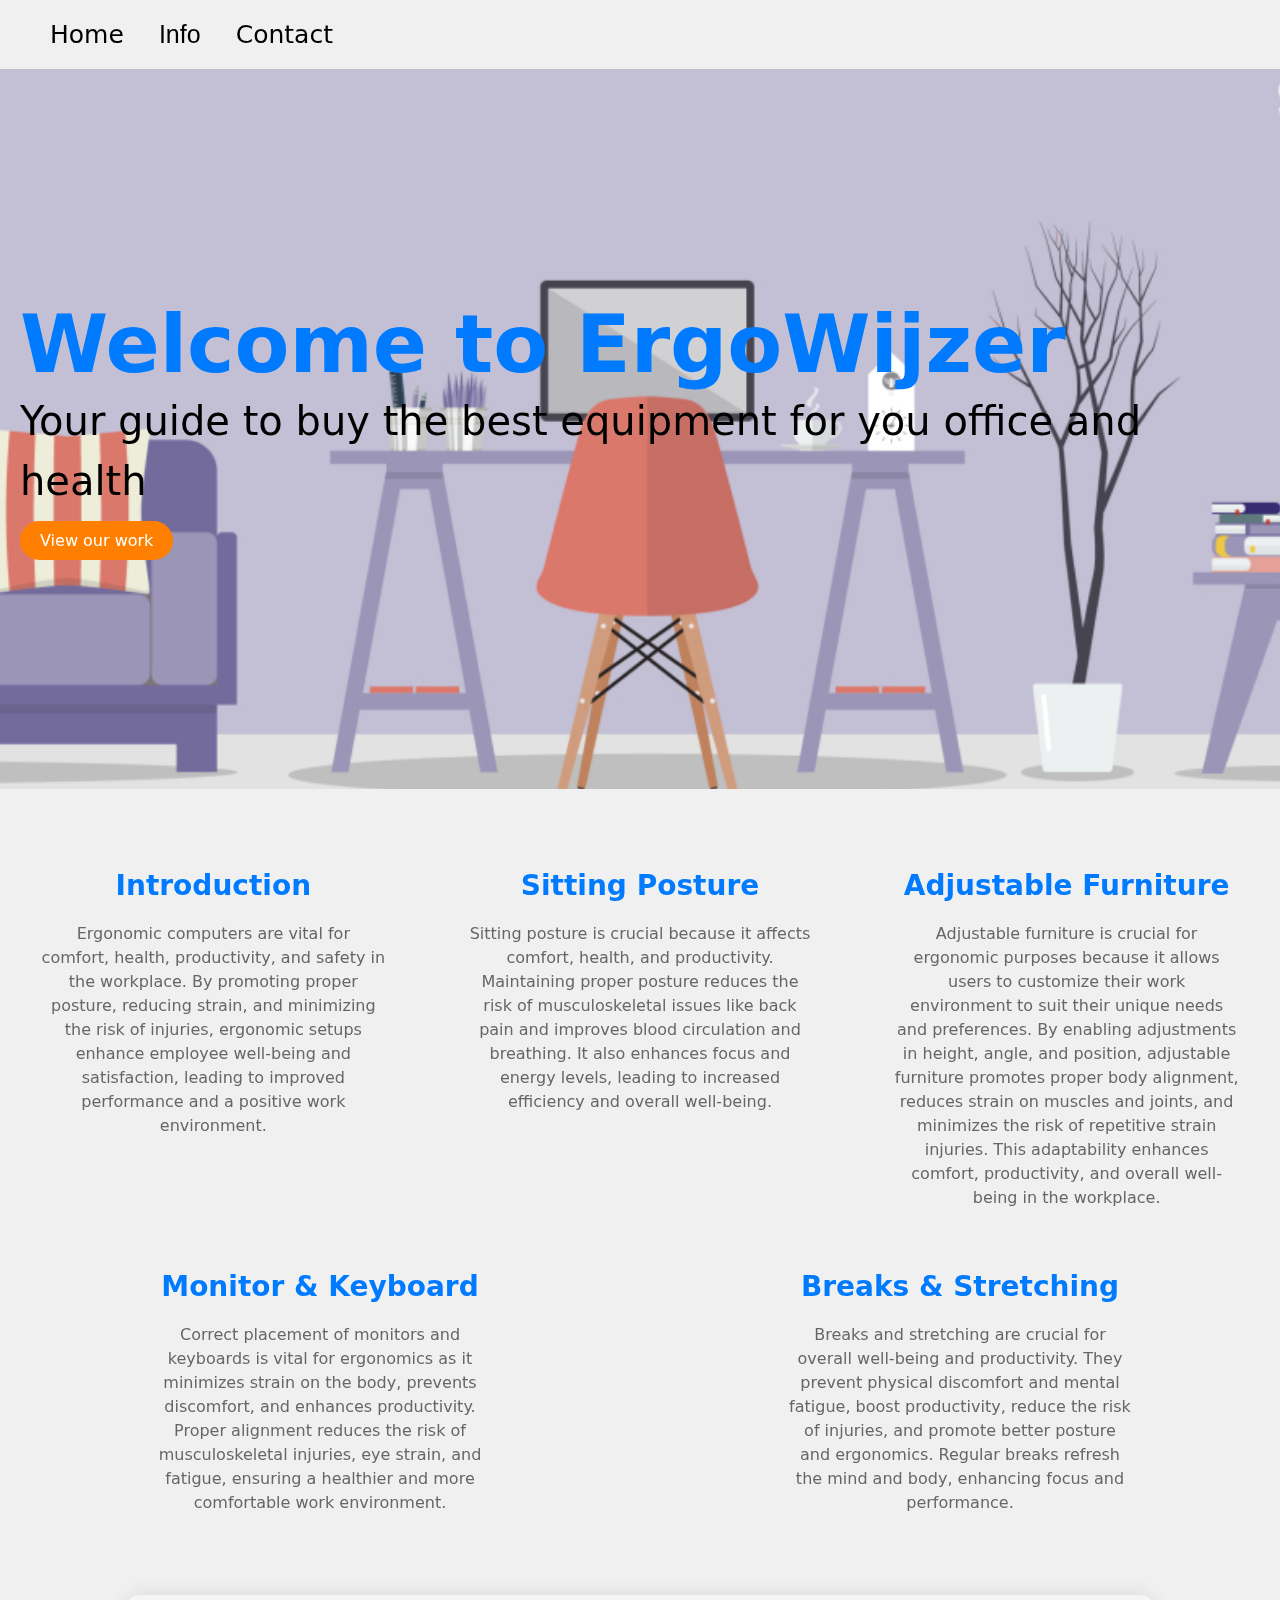
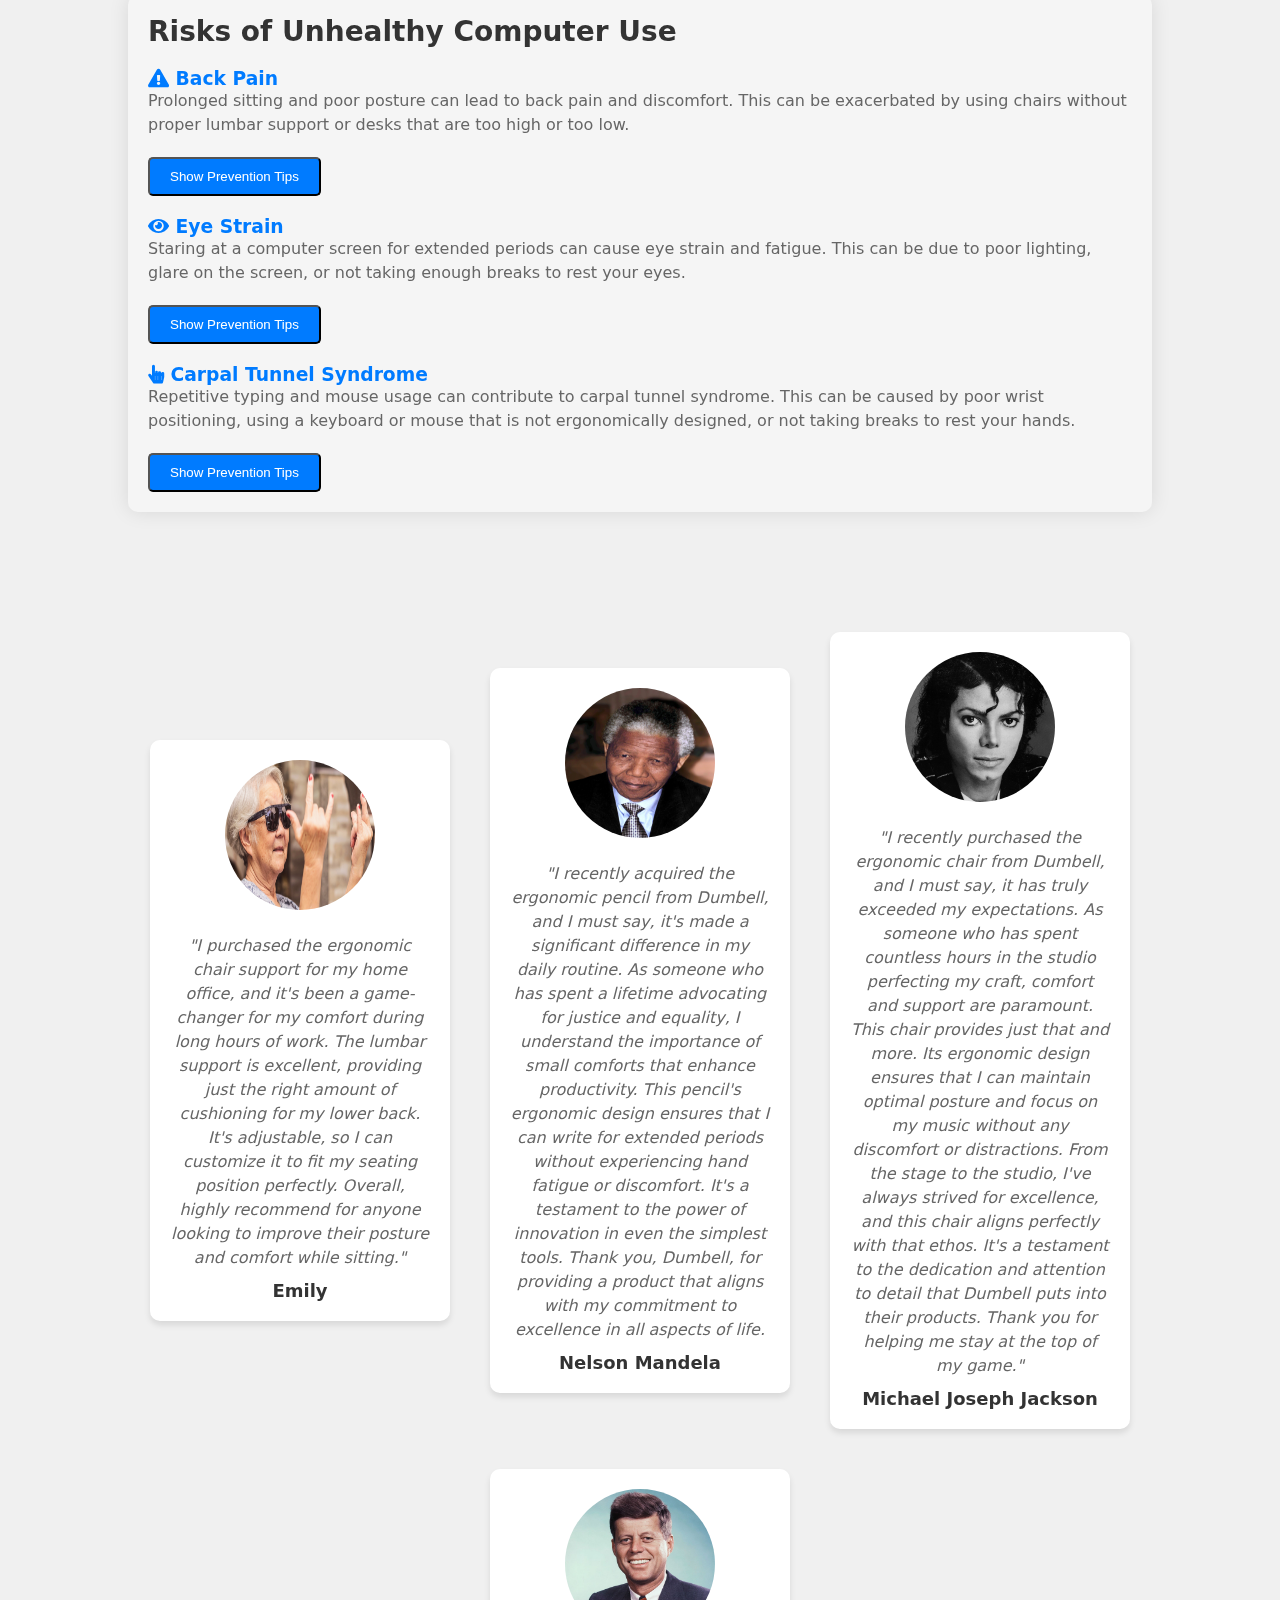
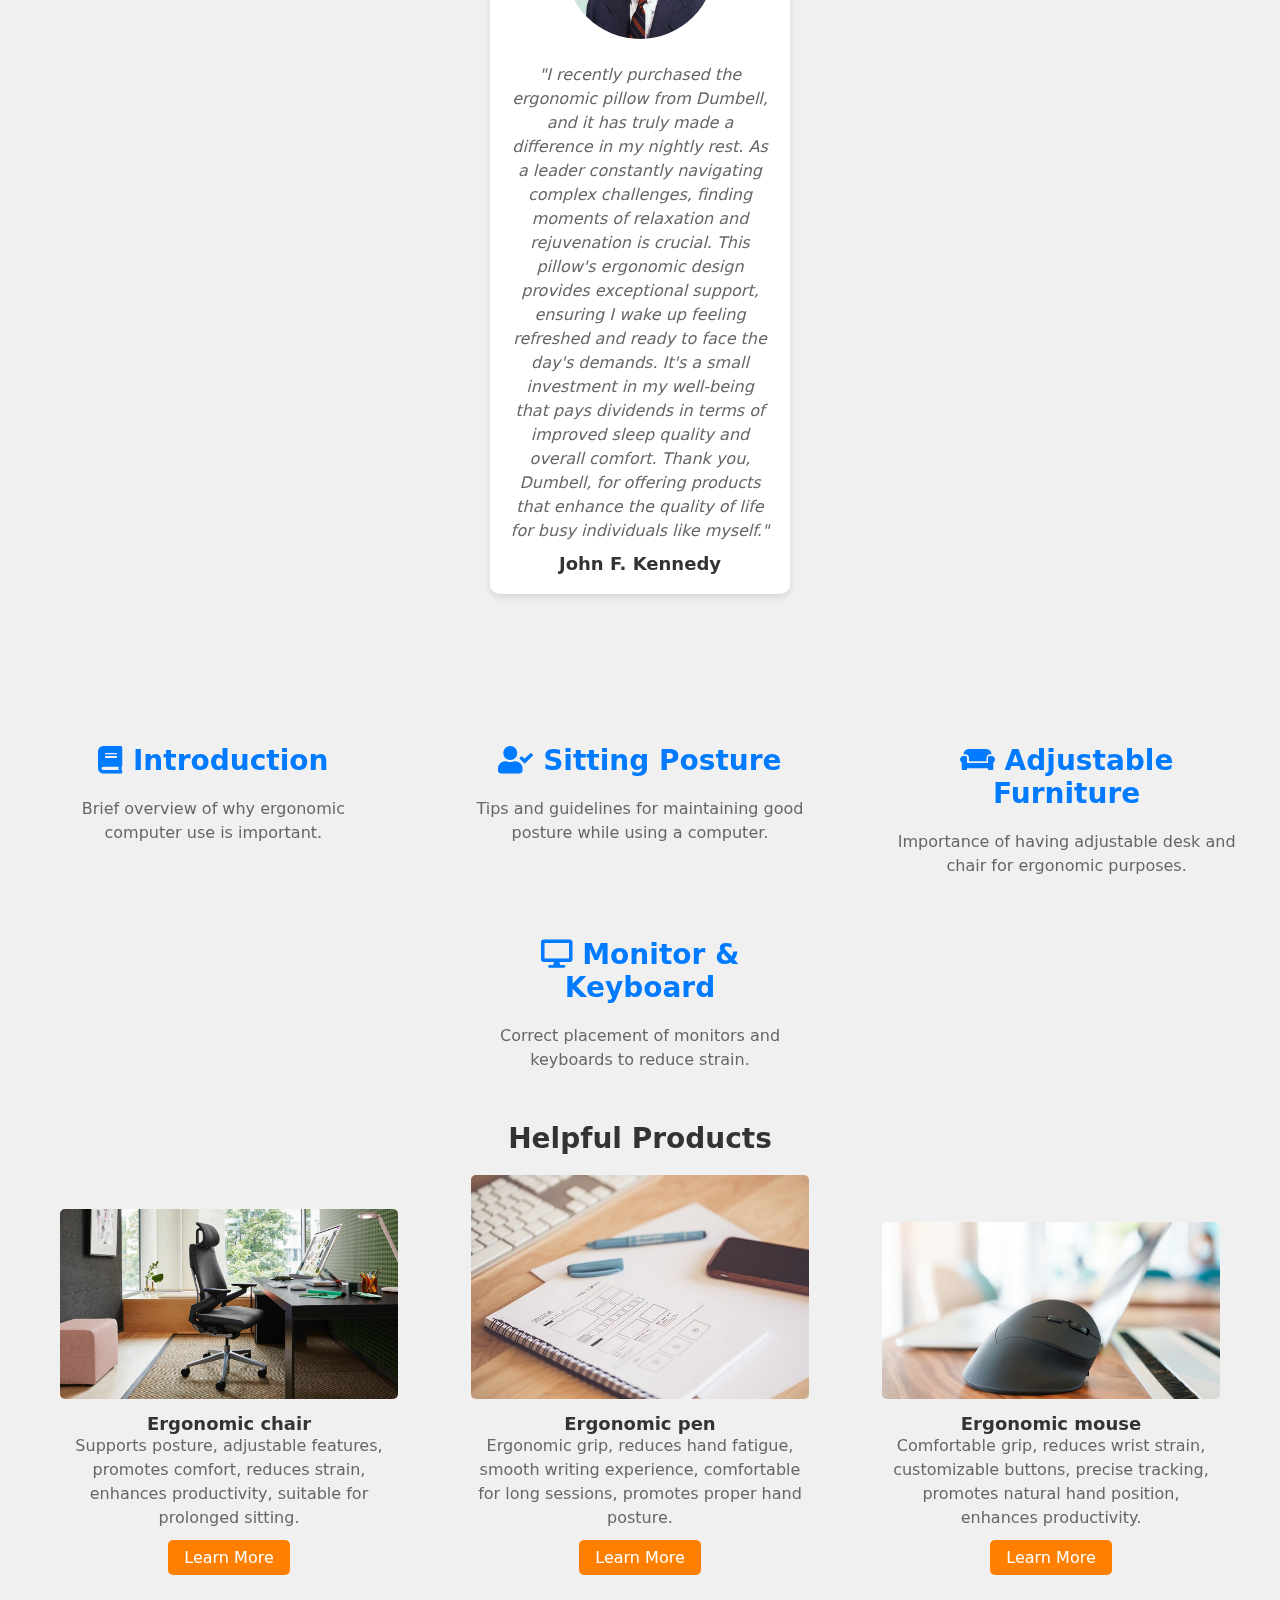
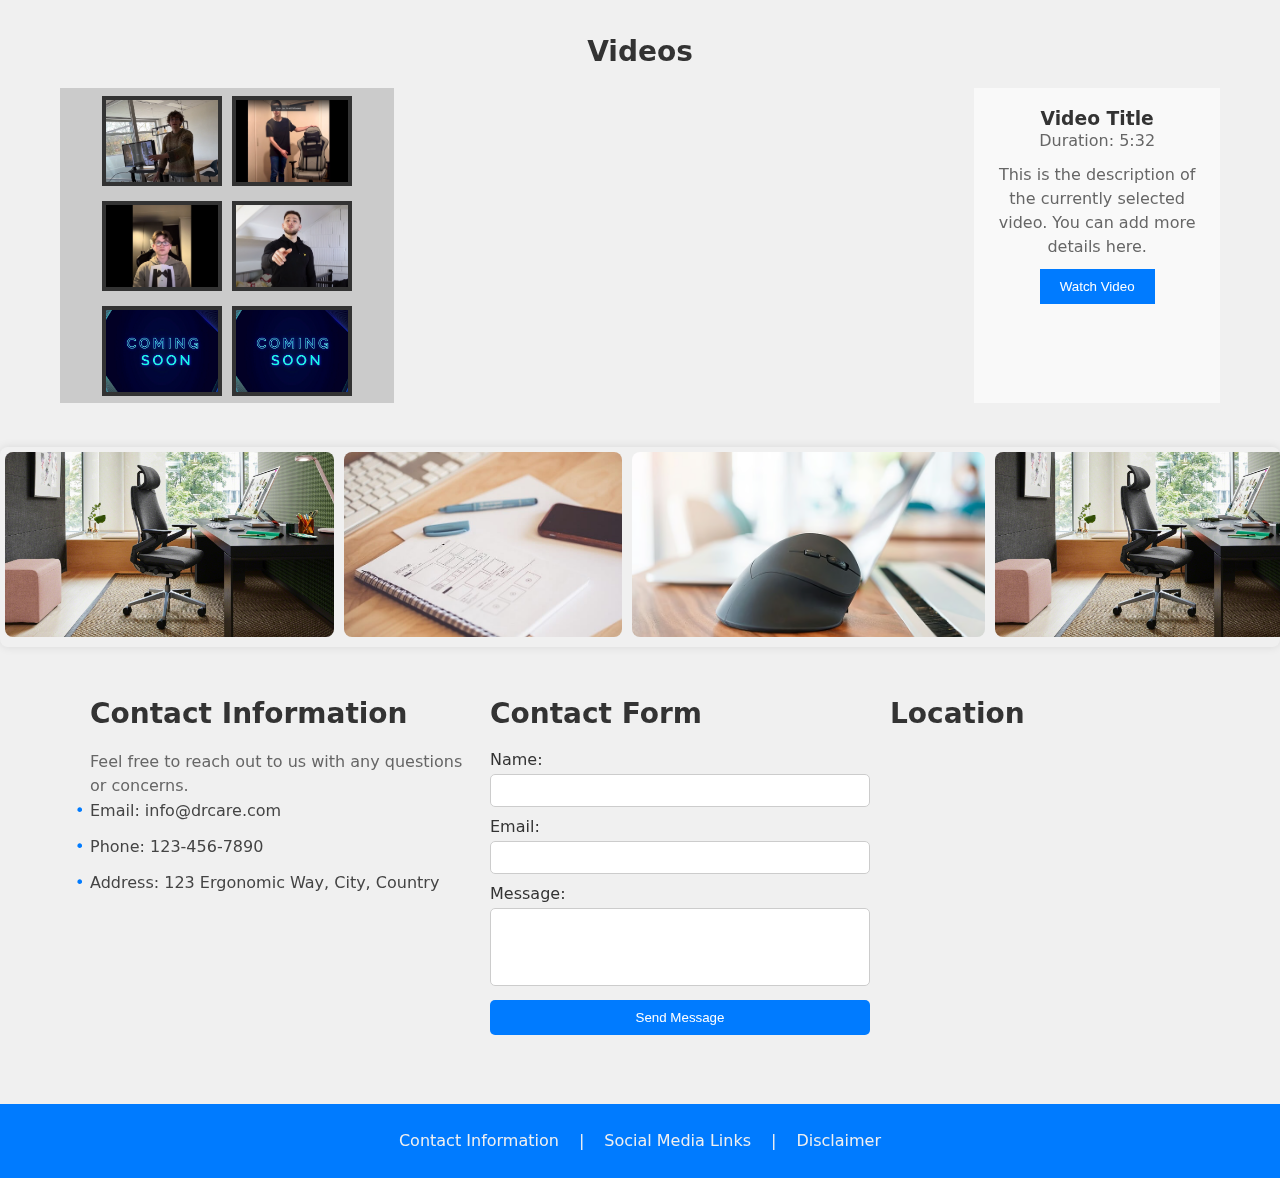
<file: index.html>
<!DOCTYPE html>
<html lang="en">

<head>
  <meta charset="UTF-8">
  <meta name="viewport" content="width=device-width, initial-scale=1.0">
  <title>ErgoWijzer</title>
  <link rel="stylesheet" href="assets/style.css">
  <link rel="stylesheet" href="https://cdnjs.cloudflare.com/ajax/libs/font-awesome/5.15.3/css/all.min.css">
</head>

<body>
  <div class="dynamic-background">
    <div class="dynamic-shapes">
      <!-- Circle shape -->
      <div class="dynamic-shape circle"></div>
      
      <!-- Triangle shape -->
      <div class="dynamic-shape triangle"></div>
      
      <!-- Rectangle shape -->
      <div class="dynamic-shape rectangle"></div>
      
      <!-- Ellipse shape -->
      <div class="dynamic-shape ellipse"></div>
      
      <!-- Pentagon shape -->
      <div class="dynamic-shape pentagon"></div>
      
      <!-- Star shape -->
      <div class="dynamic-shape star"></div>
    </div>
  </div> <!-- Background container for dynamic shapes -->

  <button id="scrollUpButton" class="hidden magic-hover magic-hover__square"><i class="fas fa-chevron-up"></i></button>
  <header>
    <nav>
      <a href="#home" class="magic-hover magic-hover__square underline-animation">Home</a>
      <div class="dropdown">
        <button onclick="toggleDropdown()" class="dropbtn magic-hover magic-hover__square underline-animation">Info</button>
        <div id="myDropdown" class="dropdown-content ">
          <a href="#info">Info</a>
          <a href="#risks">Risks</a>
          <a href="#additional-info">Additional Info</a>
          <a href="#helpful-products">Products</a>
          <a href="#videos">Videos</a>
          <a href="#carousel">Carousel</a>
        </div>
      </div> <!-- Close the dropdown div -->
      <a href="#contact" class="magic-hover magic-hover__square underline-animation">Contact</a>
    </nav>
  </header>



  <section id="home" class="hero-section">
    <div class="hero-content">
      <h1>Welcome to ErgoWijzer</h1>
      <p>Your guide to buy the best equipment for you office and health</p>
      <a href="#info" class="btn magic-hover magic-hover__square">View our work</a>
    </div>
  </section>


  <section id="info" class="info-blocks">
    <div class="info-block">
      <h2>Introduction</h2>
      <p>Ergonomic computers are vital for comfort, health, productivity, and safety in the workplace. By promoting
        proper posture, reducing strain, and minimizing the risk of injuries, ergonomic setups enhance employee
        well-being and satisfaction, leading to improved performance and a positive work environment.</p>
    </div>
    <div class="info-block">
      <h2>Sitting Posture</h2>
      <p>Sitting posture is crucial because it affects comfort, health, and productivity. Maintaining proper posture
        reduces the risk of musculoskeletal issues like back pain and improves blood circulation and breathing. It also
        enhances focus and energy levels, leading to increased efficiency and overall well-being.</p>
    </div>
    <div class="info-block">
      <h2>Adjustable Furniture</h2>
      <p>Adjustable furniture is crucial for ergonomic purposes because it allows users to customize their work
        environment to suit their unique needs and preferences. By enabling adjustments in height, angle, and position,
        adjustable furniture promotes proper body alignment, reduces strain on muscles and joints, and minimizes the
        risk of repetitive strain injuries. This adaptability enhances comfort, productivity, and overall well-being in
        the workplace.</p>
    </div>
    <div class="info-block">
      <h2>Monitor & Keyboard</h2>
      <p>Correct placement of monitors and keyboards is vital for ergonomics as it minimizes strain on the body,
        prevents discomfort, and enhances productivity. Proper alignment reduces the risk of musculoskeletal injuries,
        eye strain, and fatigue, ensuring a healthier and more comfortable work environment.</p>
    </div>
    <div class="info-block">
      <h2>Breaks & Stretching</h2>
      <p>Breaks and stretching are crucial for overall well-being and productivity. They prevent physical discomfort and
        mental fatigue, boost productivity, reduce the risk of injuries, and promote better posture and ergonomics.
        Regular breaks refresh the mind and body, enhancing focus and performance.</p>
    </div>
  </section>

  <section id="risks" class="risks-container">
    <h2>Risks of Unhealthy Computer Use</h2>
    <div class="risk-item">
      <h3><i class="fas fa-exclamation-triangle"></i> Back Pain</h3>
      <p>Prolonged sitting and poor posture can lead to back pain and discomfort. This can be exacerbated by using
        chairs without proper lumbar support or desks that are too high or too low.</p>
      <button class="toggle-prevention magic-hover magic-hover__square">Show Prevention Tips</button>
      <ul class="prevention-list">
        <li>Invest in an ergonomic chair with adjustable lumbar support.</li>
        <li>Ensure your workstation is set up at the correct height to maintain good posture.</li>
        <li>Take regular breaks to stand up, stretch, and walk around.</li>
        <li>Practice exercises to strengthen your core muscles.</li>
      </ul>
    </div>
    <div class="risk-item">
      <h3><i class="fas fa-eye"></i> Eye Strain</h3>
      <p>Staring at a computer screen for extended periods can cause eye strain and fatigue. This can be due to poor
        lighting, glare on the screen, or not taking enough breaks to rest your eyes.</p>
      <button class="toggle-prevention magic-hover magic-hover__square">Show Prevention Tips</button>
      <ul class="prevention-list">
        <li>Adjust the brightness and contrast of your screen to reduce eye strain.</li>
        <li>Use an anti-glare screen or position your monitor to avoid glare.</li>
        <li>Follow the 20-20-20 rule: every 20 minutes, look at something 20 feet away for 20 seconds.</li>
        <li>Get regular eye exams to check for vision problems.</li>
      </ul>
    </div>
    <div class="risk-item">
      <h3><i class="fas fa-hand-pointer"></i> Carpal Tunnel Syndrome</h3>
      <p>Repetitive typing and mouse usage can contribute to carpal tunnel syndrome. This can be caused by poor wrist
        positioning, using a keyboard or mouse that is not ergonomically designed, or not taking breaks to rest your
        hands.</p>
      <button class="toggle-prevention magic-hover magic-hover__square  ">Show Prevention Tips</button>
      <ul class="prevention-list">
        <li>Use an ergonomic keyboard and mouse to reduce strain on your wrists.</li>
        <li>Position your keyboard and mouse at the correct height to keep your wrists in a neutral position.</li>
        <li>Take regular breaks to stretch your hands and wrists.</li>
        <li>Consider using voice recognition software to reduce typing and mouse usage.</li>
      </ul>
    </div>
  </section>
  <section id="testimonials" class="testimonials-container">
    <div class="testimonial">
      <div class="testimonial-content">
        <img src="assets/img/persoon2.img" alt="Testimonial 1">
        <div class="testimonial-text">
          <p>"I purchased the ergonomic chair support for my home office, and it's been a game-changer for my comfort during long hours of work. The lumbar support is excellent, providing just the right amount of cushioning for my lower back. It's adjustable, so I can customize it to fit my seating position perfectly. Overall, highly recommend for anyone looking to improve their posture and comfort while sitting."</p>
          <h3>Emily</h3>
        </div>
      </div>
    </div>
    <div class="testimonial">
      <div class="testimonial-content">
        <img src="assets/img/persoon3.img" alt="Testimonial 2">
        <div class="testimonial-text">
          <p> "I recently acquired the ergonomic pencil from Dumbell, and I must say, it's made a significant difference in my daily routine. As someone who has spent a lifetime advocating for justice and equality, I understand the importance of small comforts that enhance productivity. This pencil's ergonomic design ensures that I can write for extended periods without experiencing hand fatigue or discomfort. It's a testament to the power of innovation in even the simplest tools. Thank you, Dumbell, for providing a product that aligns with my commitment to excellence in all aspects of life.</p>
          <h3>Nelson Mandela</h3>
        </div>
      </div>
    </div>
    <div class="testimonial">
      <div class="testimonial-content">
        <img src="assets/img/persoon4.jp.jpg" alt="Testimonial 3">
        <div class="testimonial-text">
          <p>"I recently purchased the ergonomic chair from Dumbell, and I must say, it has truly exceeded my expectations. As someone who has spent countless hours in the studio perfecting my craft, comfort and support are paramount. This chair provides just that and more. Its ergonomic design ensures that I can maintain optimal posture and focus on my music without any discomfort or distractions. From the stage to the studio, I've always strived for excellence, and this chair aligns perfectly with that ethos. It's a testament to the dedication and attention to detail that Dumbell puts into their products. Thank you for helping me stay at the top of my game."</p>
          <h3>Michael Joseph Jackson</h3>
        </div>
      </div>
    </div>
    <div class="testimonial">
      <div class="testimonial-content">
        <img src="assets/img/persoon5.img" alt="Testimonial 3">
        <div class="testimonial-text">
          <p>"I recently purchased the ergonomic pillow from Dumbell, and it has truly made a difference in my nightly rest. As a leader constantly navigating complex challenges, finding moments of relaxation and rejuvenation is crucial. This pillow's ergonomic design provides exceptional support, ensuring I wake up feeling refreshed and ready to face the day's demands. It's a small investment in my well-being that pays dividends in terms of improved sleep quality and overall comfort. Thank you, Dumbell, for offering products that enhance the quality of life for busy individuals like myself."</p>
          <h3>John F. Kennedy</h3>
        </div>
      </div>
    </div>
  </section>



  <section id="additional-info" class="info-blocks">
    <div class="info-block">
      <h2><i class="fas fa-book"></i> Introduction</h2>
      <p>Brief overview of why ergonomic computer use is important.</p>
    </div>
    <div class="info-block">
      <h2><i class="fas fa-user-check"></i> Sitting Posture</h2>
      <p>Tips and guidelines for maintaining good posture while using a computer.</p>
    </div>
    <div class="info-block">
      <h2><i class="fas fa-couch"></i> Adjustable Furniture</h2>
      <p>Importance of having adjustable desk and chair for ergonomic purposes.</p>
    </div>
    <div class="info-block">
      <h2><i class="fas fa-desktop"></i> Monitor & Keyboard</h2>
      <p>Correct placement of monitors and keyboards to reduce strain.</p>
    </div>
  </section>
  <section id="helpful-products" class="helpful-products-container">
    <h2>Helpful Products</h2>
    <div class="product-container">
      <div class="product">
        <div class="wrapper-img">
          <img src="assets/img/project-1.jpg" alt="Product 2">
        </div>        
        <h3>Ergonomic chair</h3>
        <p>Supports posture, adjustable features, promotes comfort, reduces strain, enhances productivity, suitable for prolonged sitting.</p>
        <a href="product-1.html" class="product-link magic-hover magic-hover__square">Learn More</a>
      </div>
      <div class="product">
        <div class="wrapper-img">
          <img src="assets/img/project-2.jpg" alt="Product 2">
        </div>
        <h3>Ergonomic pen</h3>
        <p>
          Ergonomic grip, reduces hand fatigue, smooth writing experience, comfortable for long sessions, promotes proper hand posture.</p>
        <a href="product-2.html" class="product-link magic-hover magic-hover__square">Learn More</a>
      </div>
      <div class="product">
        <div class="wrapper-img">
          <img src="assets/img/project-3.jpg" alt="Product 2">
        </div>        
        <h3>Ergonomic mouse</h3>
        <p>
          Comfortable grip, reduces wrist strain, customizable buttons, precise tracking, promotes natural hand position, enhances productivity.</p>
        <a href="product-3.html" class="product-link magic-hover magic-hover__square">Learn More</a>
      </div>
    </div>
    <!-- Add more product divs as needed -->
  </section>
  <section id="videos" class="videos-container">
    <h2>Videos</h2>
    <div class="video-content">
      <div class="video-preview">
        <div class="video-wrapper"></div>
        <img src="assets/img/ingmar.png" alt="Video 1 Preview" class="preview-img magic-hover magic-hover__square">
        <img src="assets/img/rouzbeh.png" alt="Video 2 Preview" class="preview-img magic-hover magic-hover__square">
        <img src="assets/img/coling.png" alt="Video 3 Preview" class="preview-img magic-hover magic-hover__square">
        <img src="assets/img/fethi.png" alt="Video 4 Preview" class="preview-img magic-hover magic-hover__square">
        <img src="assets/img/comingsoon.png" alt="Video 5 Preview" class="preview-img magic-hover magic-hover__square">
        <img src="assets/img/comingsoon.png" alt="Video 6 Preview" class="preview-img magic-hover magic-hover__square">
        <!-- Add more preview images as needed -->
      </div>

      <div class="video-gallery">
        <div class="video active">
          <iframe width="560" height="315" src="https://www.youtube.com/embed/0uxPAE6IWvs" frameborder="0"
            allowfullscreen></iframe>
        </div>
        <div class="video">
          <iframe width="560" height="315" src="https://www.youtube.com/embed/g6OSd3KyY7Y" frameborder="0"
            allowfullscreen></iframe>
        </div>
        <div class="video">
          <iframe width="560" height="315" src="https://www.youtube.com/embed/3eFshRHmpo0" frameborder="0"
            allowfullscreen></iframe>
        </div>
        <div class="video">
          <iframe width="560" height="315" src="https://www.youtube.com/embed/TM4pyGZJPmw" frameborder="0"
            allowfullscreen></iframe>
        </div>
        <div class="video">
          <iframe width="560" height="315" src="https://www.youtube.com/embed/video5" frameborder="0"
            allowfullscreen></iframe>
        </div>
        <div class="video">
          <iframe width="560" height="315" src="https://www.youtube.com/embed/video6" frameborder="0"
            allowfullscreen></iframe>
        </div>
      </div>
      <div class="video-description">
        <h3 id="video-title">Video Title</h3>
        <p id="video-duration">Duration: 5:32</p>
        <p id="video-description">This is the description of the currently selected video. You can add more details
          here.</p>
        <button id="watch-video-btn" class="magic-hover magic-hover__square">Watch Video</button>
      </div>

    </div>

    <div class="video-buttons" style="display: none;">
      <button class="switch-video active" data-video-index="0">1</button>
      <button class="switch-video" data-video-index="1">2</button>
      <button class="switch-video" data-video-index="2">3</button>
      <button class="switch-video" data-video-index="3">4</button>
      <button class="switch-video" data-video-index="4">5</button>
      <button class="switch-video" data-video-index="5">6</button>
    </div>

  </section>

  <section id="carousel" class="carousel">
    <div class="carousel-inner"></div>
    <div class="carousel-inner">
      <img src="assets/img/project-1.jpg" class="carousel__image" alt="Image 1">
      <img src="assets/img/project-2.jpg" class="carousel__image" alt="Image 2">
      <img src="assets/img/project-3.jpg" class="carousel__image" alt="Image 3">
      <img src="assets/img/project-1.jpg" class="carousel__image" alt="Image 1">
      <img src="assets/img/project-2.jpg" class="carousel__image" alt="Image 2">
      <img src="assets/img/project-3.jpg" class="carousel__image" alt="Image 3">
      <img src="assets/img/project-1.jpg" class="carousel__image" alt="Image 1">
      <img src="assets/img/project-2.jpg" class="carousel__image" alt="Image 2">
      <img src="assets/img/project-3.jpg" class="carousel__image" alt="Image 3">
    </div>
  </section>

  </section>

  <section id="contact" class="contact-container">
    <div class="contact-information">
      <h2>Contact Information</h2>
      <p>Feel free to reach out to us with any questions or concerns.</p>
      <ul>
        <li>Email: info@drcare.com</li>
        <li>Phone: 123-456-7890</li>
        <li>Address: 123 Ergonomic Way, City, Country</li>
      </ul>
    </div>

    <div class="contact-form">
      <h2>Contact Form</h2>
      <form action="#" method="post">
        <label for="name">Name:</label>
        <input type="text" id="name" name="name" class="magic-hover magic-hover__square" required>

        <label for="email">Email:</label>
        <input type="email" id="email" name="email" class="magic-hover magic-hover__square" required>

        <label for="message">Message:</label>
        <textarea id="message" name="message" rows="4" class="magic-hover magic-hover__square" required></textarea>

        <button type="submit" class="magic-hover magic-hover__square">Send Message</button>
      </form>
    </div>
    <div class="map">
      <h2>Location</h2>
      <iframe
        src="https://www.google.com/maps/embed?pb=!1m18!1m12!1m3!1d3022.073292292073!2d-73.9854286845949!3d40.74881797932747!2m3!1f0!2f0!3f0!3m2!1i1024!2i768!4f13.1!3m3!1m2!1s0x89c258f4f1b45c3d%3A0x6f8a7e4f3f1e4b1d!2sEmpire%20State%20Building!5e0!3m2!1sen!2sus!4v1613663660006!5m2!1sen!2sus"
        width="600" height="450" style="border:0;" allowfullscreen="" loading="lazy"></iframe>
    </div>
  </section>


  <footer>
    <p class="magic-hover magic-hover__square">Contact Information</p>
    <p>|</p>
    <p class="magic-hover magic-hover__square">Social Media Links</p>
    <p>|</p>

    <p class="magic-hover magic-hover__square">Disclaimer</p>
  </footer>

  <script src="https://ajax.googleapis.com/ajax/libs/jquery/3.5.1/jquery.min.js"></script>
  <script src="assets/script.js"></script>
  <script type="text/javascript" src="https://res.cloudinary.com/veseylab/raw/upload/v1684982764/magicmouse-2.0.0.cdn.min.js"></script>
  <script>
    if (window.innerWidth > 768) {
      options = {
        "outerStyle": "disable",
        "hoverEffect": "pointer-blur",
        "hoverItemMove": false,
        "defaultCursor": false,
        "outerWidth": 30,
        "outerHeight": 30
      }
      magicMouse(options);
    }
  </script>
</body>

</html>
</file>
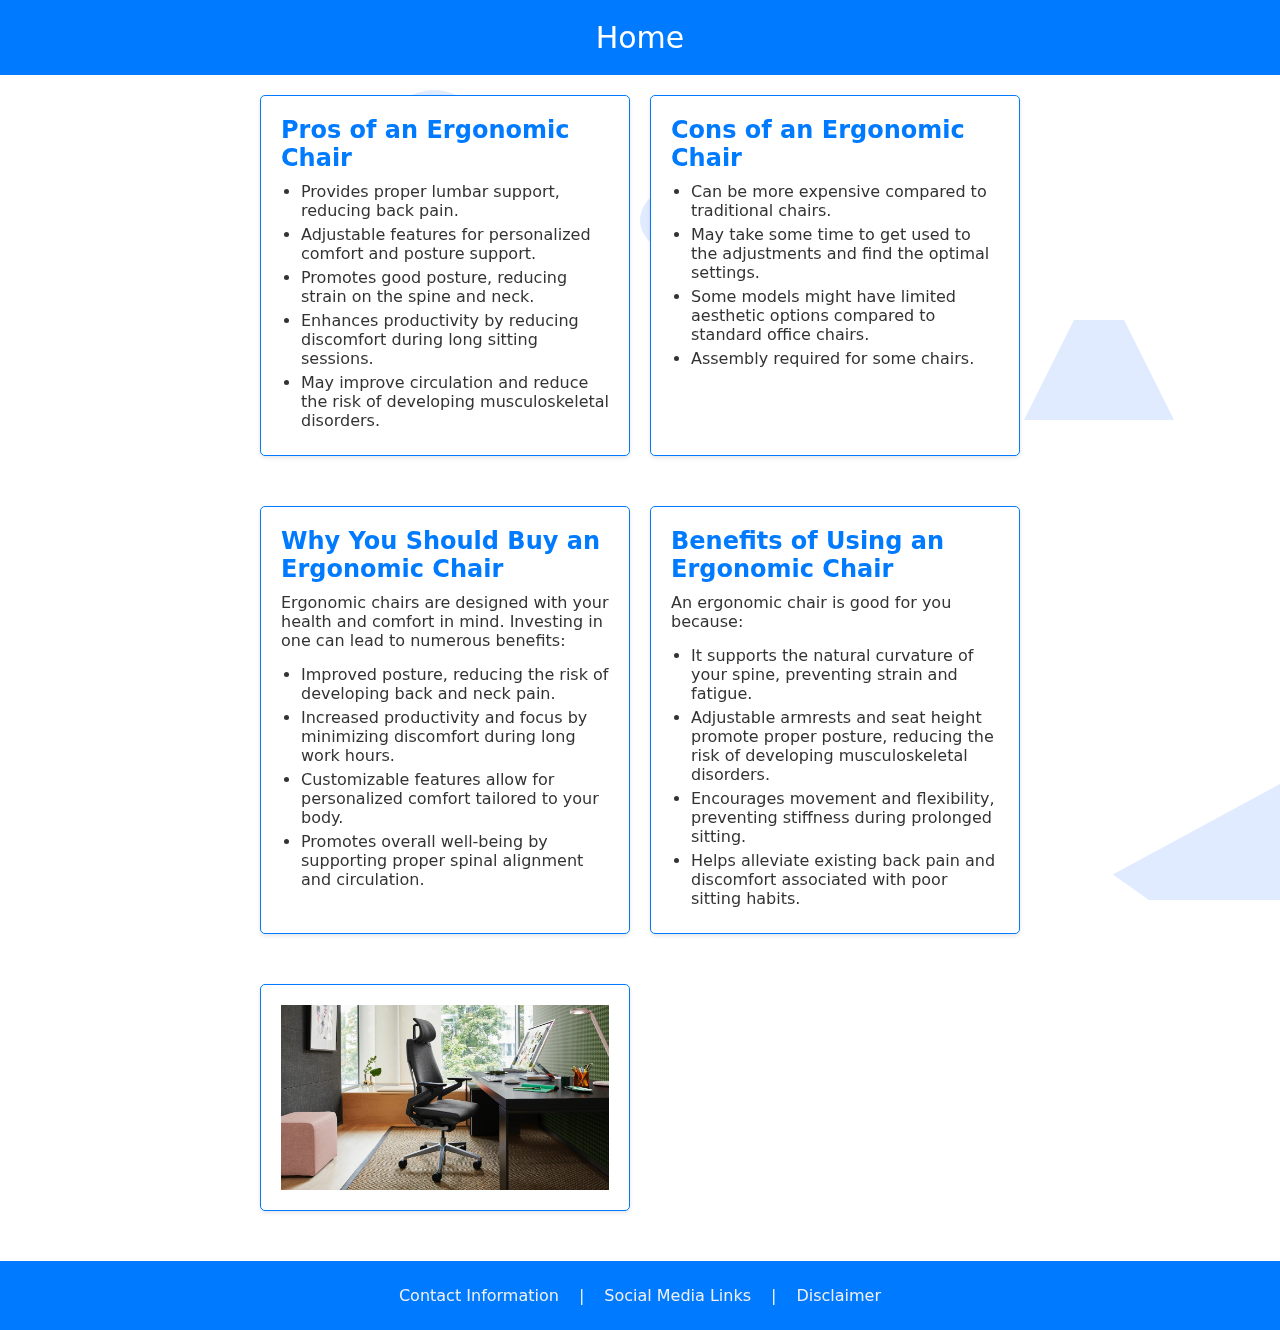
<file: product-1.html>
<!DOCTYPE html>
<html lang="en">

<head>
    <meta charset="UTF-8">
    <meta name="viewport" content="width=device-width, initial-scale=1.0">
    <title>Ergonomic Chair</title>
    <link rel="stylesheet" href="assets/style-2.css">
</head>

<body>
    <header>
        <nav>
            <a href="index.html" class="magic-hover magic-hover__square underline-animation">Home</a>
        </nav>
    </header>
    <div class="dynamic-background">
        <div class="dynamic-shapes">
            <!-- Circle shape -->
            <div class="dynamic-shape circle"></div>

            <!-- Triangle shape -->
            <div class="dynamic-shape triangle"></div>

            <!-- Rectangle shape -->
            <div class="dynamic-shape rectangle"></div>

            <!-- Ellipse shape -->
            <div class="dynamic-shape ellipse"></div>

            <!-- Pentagon shape -->
            <div class="dynamic-shape pentagon"></div>

            <!-- Star shape -->
            <div class="dynamic-shape star"></div>
        </div>
    </div> <!-- Background container for dynamic shapes -->
    <div class="wrapper">
        <section id="pros">
            <h2>Pros of an Ergonomic Chair</h2>
            <ul>
                <li>Provides proper lumbar support, reducing back pain.</li>
                <li>Adjustable features for personalized comfort and posture support.</li>
                <li>Promotes good posture, reducing strain on the spine and neck.</li>
                <li>Enhances productivity by reducing discomfort during long sitting sessions.</li>
                <li>May improve circulation and reduce the risk of developing musculoskeletal disorders.</li>
            </ul>
        </section>

        <section id="cons">
            <h2>Cons of an Ergonomic Chair</h2>
            <ul>
                <li>Can be more expensive compared to traditional chairs.</li>
                <li>May take some time to get used to the adjustments and find the optimal settings.</li>
                <li>Some models might have limited aesthetic options compared to standard office chairs.</li>
                <li>Assembly required for some chairs.</li>
            </ul>
        </section>

        <section id="why-buy">
            <h2>Why You Should Buy an Ergonomic Chair</h2>
            <p>Ergonomic chairs are designed with your health and comfort in mind. Investing in one can lead to numerous
                benefits:</p>
            <ul>
                <li>Improved posture, reducing the risk of developing back and neck pain.</li>
                <li>Increased productivity and focus by minimizing discomfort during long work hours.</li>
                <li>Customizable features allow for personalized comfort tailored to your body.</li>
                <li>Promotes overall well-being by supporting proper spinal alignment and circulation.</li>
            </ul>
        </section>

        <section id="benefits">
            <h2>Benefits of Using an Ergonomic Chair</h2>
            <p>An ergonomic chair is good for you because:</p>
            <ul>
                <li>It supports the natural curvature of your spine, preventing strain and fatigue.</li>
                <li>Adjustable armrests and seat height promote proper posture, reducing the risk of developing
                    musculoskeletal disorders.</li>
                <li>Encourages movement and flexibility, preventing stiffness during prolonged sitting.</li>
                <li>Helps alleviate existing back pain and discomfort associated with poor sitting habits.</li>
            </ul>
        </section>

        <!-- Image Section -->
        <section id="image">
            <img src="assets/img/project-1.jpg" alt="Ergonomic Chair">
        </section>
    </div>
    <!-- Footer Section -->
    <footer>
        <p class="magic-hover magic-hover__square">Contact Information</p>
        <p>|</p>
        <p class="magic-hover magic-hover__square">Social Media Links</p>
        <p>|</p>

        <p class="magic-hover magic-hover__square">Disclaimer</p>
    </footer>
</body>

</html>
</file>
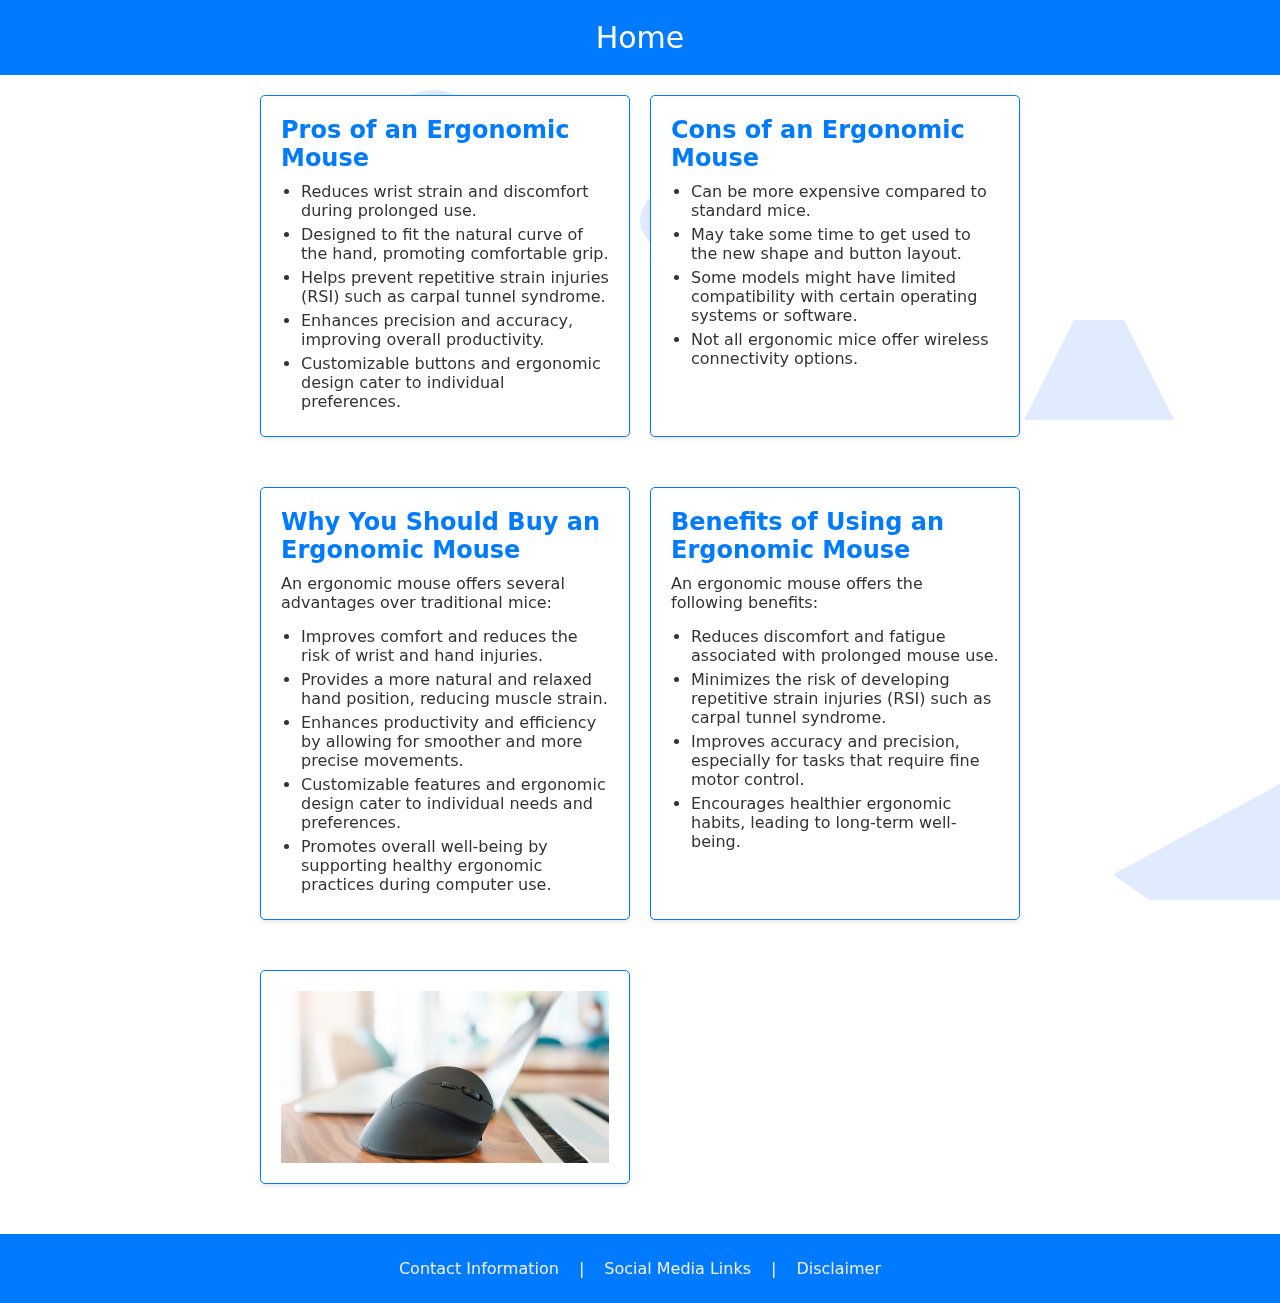
<file: product-2.html>
<!DOCTYPE html>
<html lang="en">
<head>
    <meta charset="UTF-8">
    <meta name="viewport" content="width=device-width, initial-scale=1.0">
    <title>Ergonomic Mouse</title>
    <link rel="stylesheet" href="assets/style-2.css">
</head>
<body>
    <header>
        <nav>
            <a href="index.html" class="magic-hover magic-hover__square underline-animation">Home</a>
        </nav>
    </header>
    <div class="dynamic-background">
        <div class="dynamic-shapes">
            <!-- Circle shape -->
            <div class="dynamic-shape circle"></div>
            
            <!-- Triangle shape -->
            <div class="dynamic-shape triangle"></div>
            
            <!-- Rectangle shape -->
            <div class="dynamic-shape rectangle"></div>
            
            <!-- Ellipse shape -->
            <div class="dynamic-shape ellipse"></div>
            
            <!-- Pentagon shape -->
            <div class="dynamic-shape pentagon"></div>
            
            <!-- Star shape -->
            <div class="dynamic-shape star"></div>
        </div>
    </div> <!-- Background container for dynamic shapes -->
    <div class="wrapper">
        <section id="pros">
            <h2>Pros of an Ergonomic Mouse</h2>
            <ul>
                <li>Reduces wrist strain and discomfort during prolonged use.</li>
                <li>Designed to fit the natural curve of the hand, promoting comfortable grip.</li>
                <li>Helps prevent repetitive strain injuries (RSI) such as carpal tunnel syndrome.</li>
                <li>Enhances precision and accuracy, improving overall productivity.</li>
                <li>Customizable buttons and ergonomic design cater to individual preferences.</li>
            </ul>
        </section>

        <section id="cons">
            <h2>Cons of an Ergonomic Mouse</h2>
            <ul>
                <li>Can be more expensive compared to standard mice.</li>
                <li>May take some time to get used to the new shape and button layout.</li>
                <li>Some models might have limited compatibility with certain operating systems or software.</li>
                <li>Not all ergonomic mice offer wireless connectivity options.</li>
            </ul>
        </section>

        <section id="why-buy">
            <h2>Why You Should Buy an Ergonomic Mouse</h2>
            <p>An ergonomic mouse offers several advantages over traditional mice:</p>
            <ul>
                <li>Improves comfort and reduces the risk of wrist and hand injuries.</li>
                <li>Provides a more natural and relaxed hand position, reducing muscle strain.</li>
                <li>Enhances productivity and efficiency by allowing for smoother and more precise movements.</li>
                <li>Customizable features and ergonomic design cater to individual needs and preferences.</li>
                <li>Promotes overall well-being by supporting healthy ergonomic practices during computer use.</li>
            </ul>
        </section>

        <section id="benefits">
            <h2>Benefits of Using an Ergonomic Mouse</h2>
            <p>An ergonomic mouse offers the following benefits:</p>
            <ul>
                <li>Reduces discomfort and fatigue associated with prolonged mouse use.</li>
                <li>Minimizes the risk of developing repetitive strain injuries (RSI) such as carpal tunnel syndrome.</li>
                <li>Improves accuracy and precision, especially for tasks that require fine motor control.</li>
                <li>Encourages healthier ergonomic habits, leading to long-term well-being.</li>
            </ul>
        </section>

        <!-- Image Section -->
        <section id="image">
            <img src="assets/img/project-3.jpg" alt="Ergonomic Mouse">
        </section>
    </div>
    <!-- Footer Section -->
    <footer>
        <p class="magic-hover magic-hover__square">Contact Information</p>
        <p>|</p>
        <p class="magic-hover magic-hover__square">Social Media Links</p>
        <p>|</p>
    
        <p class="magic-hover magic-hover__square">Disclaimer</p>
    </footer>
</body>
</html>
</file>
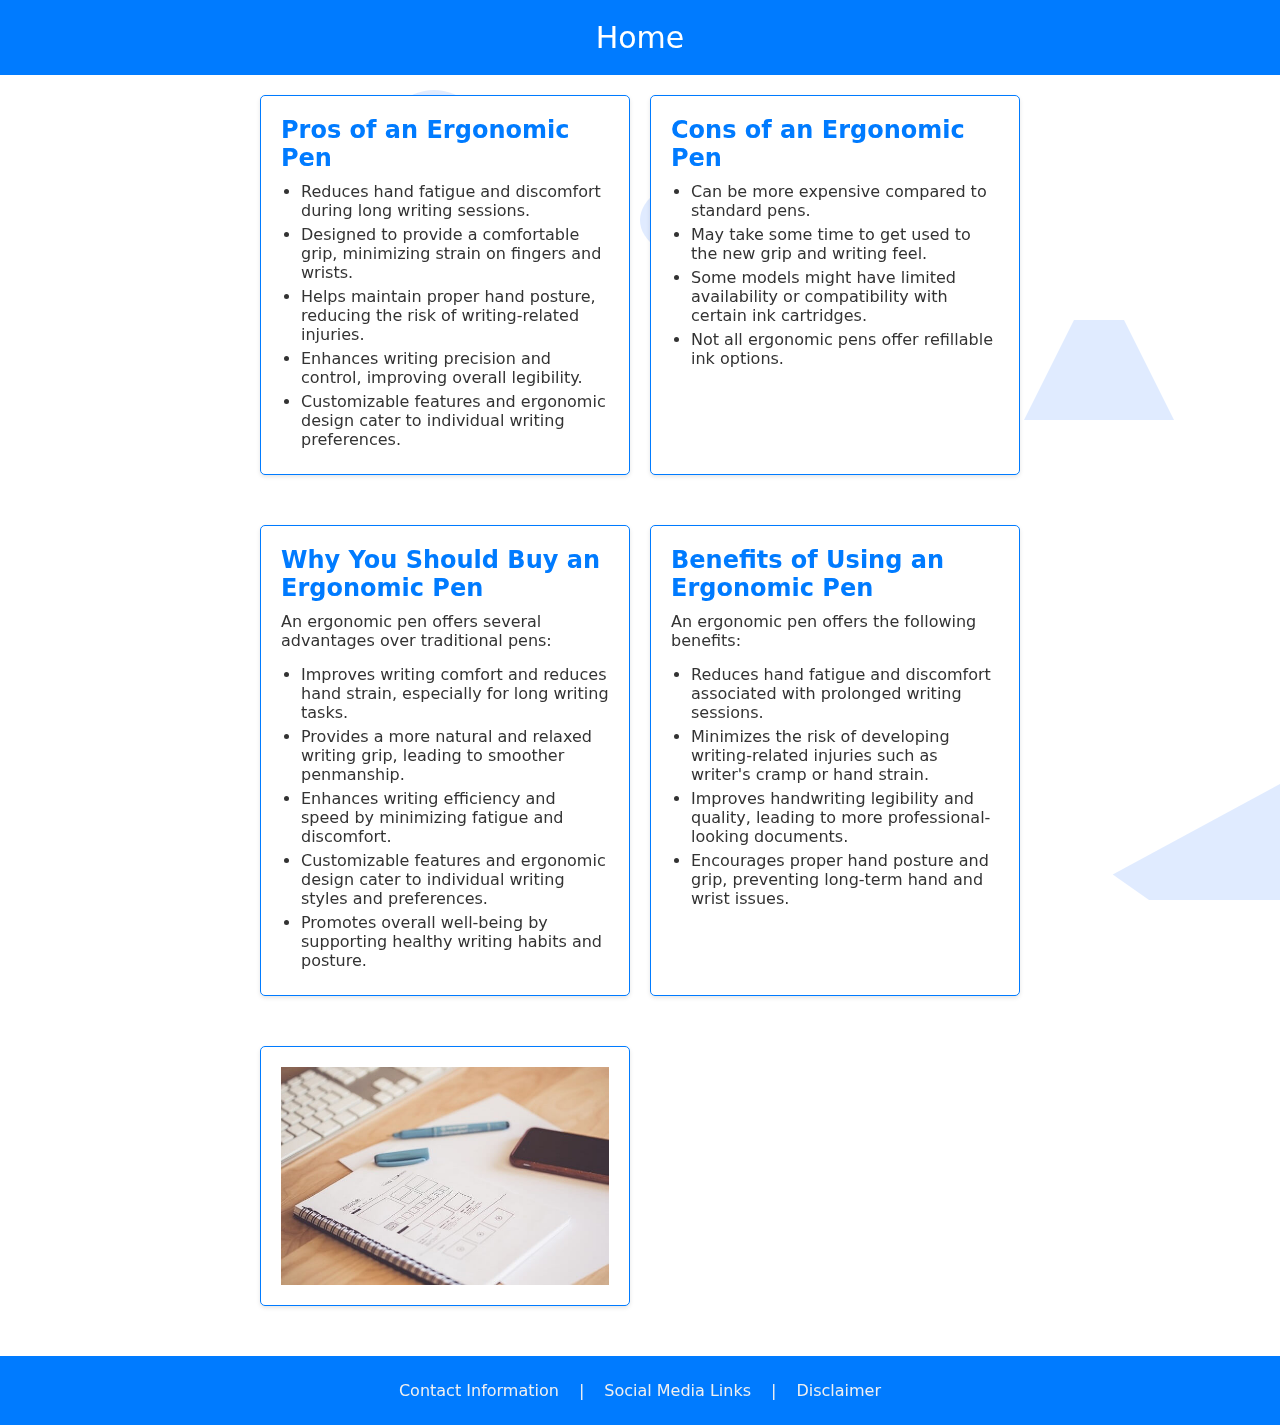
<file: product-3.html>
<!DOCTYPE html>
<html lang="en">
<head>
    <meta charset="UTF-8">
    <meta name="viewport" content="width=device-width, initial-scale=1.0">
    <title>Ergonomic Pen</title>
    <link rel="stylesheet" href="assets/style-2.css">
</head>
<body>
    <header>
        <nav>
            <a href="index.html" class="magic-hover magic-hover__square underline-animation">Home</a>
        </nav>
    </header>
    <div class="dynamic-background">
        <div class="dynamic-shapes">
            <!-- Circle shape -->
            <div class="dynamic-shape circle"></div>
            
            <!-- Triangle shape -->
            <div class="dynamic-shape triangle"></div>
            
            <!-- Rectangle shape -->
            <div class="dynamic-shape rectangle"></div>
            
            <!-- Ellipse shape -->
            <div class="dynamic-shape ellipse"></div>
            
            <!-- Pentagon shape -->
            <div class="dynamic-shape pentagon"></div>
            
            <!-- Star shape -->
            <div class="dynamic-shape star"></div>
        </div>
    </div> <!-- Background container for dynamic shapes -->
    <div class="wrapper">
        <section id="pros">
            <h2>Pros of an Ergonomic Pen</h2>
            <ul>
                <li>Reduces hand fatigue and discomfort during long writing sessions.</li>
                <li>Designed to provide a comfortable grip, minimizing strain on fingers and wrists.</li>
                <li>Helps maintain proper hand posture, reducing the risk of writing-related injuries.</li>
                <li>Enhances writing precision and control, improving overall legibility.</li>
                <li>Customizable features and ergonomic design cater to individual writing preferences.</li>
            </ul>
        </section>

        <section id="cons">
            <h2>Cons of an Ergonomic Pen</h2>
            <ul>
                <li>Can be more expensive compared to standard pens.</li>
                <li>May take some time to get used to the new grip and writing feel.</li>
                <li>Some models might have limited availability or compatibility with certain ink cartridges.</li>
                <li>Not all ergonomic pens offer refillable ink options.</li>
            </ul>
        </section>

        <section id="why-buy">
            <h2>Why You Should Buy an Ergonomic Pen</h2>
            <p>An ergonomic pen offers several advantages over traditional pens:</p>
            <ul>
                <li>Improves writing comfort and reduces hand strain, especially for long writing tasks.</li>
                <li>Provides a more natural and relaxed writing grip, leading to smoother penmanship.</li>
                <li>Enhances writing efficiency and speed by minimizing fatigue and discomfort.</li>
                <li>Customizable features and ergonomic design cater to individual writing styles and preferences.</li>
                <li>Promotes overall well-being by supporting healthy writing habits and posture.</li>
            </ul>
        </section>

        <section id="benefits">
            <h2>Benefits of Using an Ergonomic Pen</h2>
            <p>An ergonomic pen offers the following benefits:</p>
            <ul>
                <li>Reduces hand fatigue and discomfort associated with prolonged writing sessions.</li>
                <li>Minimizes the risk of developing writing-related injuries such as writer's cramp or hand strain.</li>
                <li>Improves handwriting legibility and quality, leading to more professional-looking documents.</li>
                <li>Encourages proper hand posture and grip, preventing long-term hand and wrist issues.</li>
            </ul>
        </section>

        <!-- Image Section -->
        <section id="image">
            <img src="assets/img/project-2.jpg" alt="Ergonomic Pen">
        </section>
    </div>
    <!-- Footer Section -->
    <footer>
        <p class="magic-hover magic-hover__square">Contact Information</p>
        <p>|</p>
        <p class="magic-hover magic-hover__square">Social Media Links</p>
        <p>|</p>
    
        <p class="magic-hover magic-hover__square">Disclaimer</p>
    </footer>
</body>
</html>
</file>
<file: assets/style.css>
:root {
  --primary-color: #007bff;
  /* Blue color */
  --secondary-color: #f0f0f0;
  /* Light gray color */
  --text-color: #333;
  /* Dark gray text color */
  --secend-color: #ff8000;
  /* Orange color for secondary elements like icons and links */
}

* {
  margin: 0;
  padding: 0;
  box-sizing: border-box;
  cursor: none;
}

body,
html {
  font-family: system-ui, -apple-system, BlinkMacSystemFont, 'Segoe UI', Roboto, Oxygen, Ubuntu, Cantarell, 'Open Sans', 'Helvetica Neue', sans-serif;
  height: 100%;
  margin: 0;
  padding: 0;
  background-color: var(--secondary-color);
  color: var(--text-color);
  scroll-behavior: smooth;
}

header {
  background-color: var(--secondary-color);
  color: #fff;
  padding: 20px;
  text-align: center;
}

nav {
  text-align: left;
}

nav a {
  margin: 0 30px;
  text-decoration: none;
  color: #fff;
  font-size: 25px;
  transition: color 0.3s ease;
  /* Add transition for smooth color change */
}

nav a:hover {
  color: #cbcbcb;
}


/* Define the animation */
@keyframes underline {
  from {
    width: 0;
  }

  to {
    width: 100%;
  }
}

/* Apply the animation to the links and button */
nav a,
.dropbtn {
  position: relative;
  text-decoration: none;
  color: #000;
}

/* Add the underline effect */
nav a::after,
.dropbtn::after {
  content: '';
  position: absolute;
  bottom: -2px;
  /* Adjust as needed */
  left: 0;
  width: 0;
  height: 2px;
  /* Adjust thickness */
  background-color: #000;
  /* Change to your preferred underline color */
  transition: width 0.3s ease;
}

/* Trigger the underline animation on hover */
nav a:hover::after,
.dropbtn:hover::after {
  width: 100%;
}

.dropbtn {
  background-color: var(--secondary-color);
  color: black;
  font-size: 25px;
  border: none;
  cursor: pointer;
  transition: color 0.3s ease;
  /* Add transition for smooth color change */
}

.dropbtn:hover {
  color: #cbcbcb;
}

.dropdown {
  position: relative;
  display: inline-block;
}

.dropdown-content {
  display: none;
  position: absolute;
  background-color: #f1f1f1;
  min-width: 160px;
  overflow: auto;
  box-shadow: 0px 8px 16px 0px rgba(0, 0, 0, 0.2);
  z-index: 4;
  animation: fadeIn 0.5s forwards;
  /* Apply animation to fade in */
}

.dropdown-content a {
  color: black;
  padding-top: 2.5%;
  padding-bottom: 3.5%;
  text-decoration: none;
  display: block;
}

.dropdown-content a:hover {
  /* background-color: #ddd; */
  color: #000;
}

/* Keyframes animation for fade in */
@keyframes fadeIn {
  from {
    opacity: 0;
  }

  to {
    opacity: 1;
  }
}

/* Show the dropdown content */
.show {
  display: block;
}



  .hero-section {
    position: relative;
    text-align: center;
    color: #fff;
  }
  
  .hero-content {
    position: absolute;
    top: 50%;
    left: 20px; /* Adjust as needed */
    transform: translateY(-50%);
  }
  
  .hero-content h1 {
    font-size: 5em;
    font-weight: bold;
    color: var(--secend-color);
    color: var(--primary-color);
  }
  
  .hero-content p {
    font-size: 2.5em;
    color: black;
    margin-bottom: 10px;
  }
  
  .btn {
    display: inline-block;
    background-color: var(--secend-color);
    color: #fff;
    padding: 10px 20px;
    border-radius: 20px;
    text-decoration: none;
    transition: background-color 0.3s ease;
  }
  
  .btn:hover {
    background-color: #d66b00; /* Darker shade of primary color */
  }
  
  .image-container {
    text-align: center;
    margin-top: 30px;
  }
  
  .image-container img {
    max-width: 100%;
    height: auto;
    border-radius: 10px;
  }
  
  .prevention-list {
    display: none; /* Hide the prevention tips by default */
  }
  .risk-item h3 {
    color: var(--primary-color);
  }
  .toggle-prevention {
    background-color: var(--primary-color);
    color: #fff;
    padding: 10px 20px ;
    border-radius: 5px;
    cursor: pointer;
    margin-top: 20px;
    transition: all 0.3s ease;
  }
  .toggle-prevention:hover {
    background-color: #0056b3;
  }
  
  .info-blocks {
    display: flex;
    justify-content: space-around;
    flex-wrap: wrap;
    margin-top: 50px;
  }
  
  .info-block {
    width: 30%;
    background-color: transparent;
    padding: 20px;
    margin: 10px;
    border-radius: 10px;
    text-align: center;
  }
  
  .info-block h2 {
    color: var(--primary-color);
  }
  
  .risks-section {
    background-color: var(--secondary-color);
    padding: 50px 0;
  }
  

.videos-container {
  text-align: center;
  margin-top: 50px;
  display: flex;
  flex-direction: column;
}

footer {
  display: flex;
  justify-content: center;
  background-color: var(--primary-color);
  color: #fff;
  padding: 20px 0;
  text-align: center;
}

footer p {
  margin: 5px 10px;
  /* Adjust this value to change the space between the <p> elements */
  color: var(--secondary-color);
}

footer p a:hover {
  color: #cbcbcb;
}


.home__image {
    width: 100%;
    height: 100%;
    z-index: -99999;
  }
  .hero-section {
    background-image: url('img/background.jpg'); /* Adjust the path to your background image */
    background-size: cover;
    background-position: center;
    background-attachment: fixed; /* Ensures the background remains fixed while scrolling */
    height: 80vh; /* Set a height to enable scrolling */
    position: relative; /* Ensure proper positioning of the content */
  }
  
  .hero-content {
    position: absolute; /* Position content relative to its container */
    top: 50%; /* Move content vertically to center */
    left: 20px; /* Adjust as needed */
    transform: translateY(-50%); /* Center content vertically */
    text-align: left; /* Align text to the left */
    color: white; /* Text color */
  }
  


.risks-container {
  width: 80%;
  margin: 50px auto;
  padding: 20px;
  border-radius: 10px;
  background-color: #f5f5f5;
  box-shadow: 0 0 20px rgba(0, 0, 0, 0.1);
}

.risks-container h2 {
  font-size: 28px;
  margin-bottom: 0px;
  color: #333;
}

.risks-container h3 {
  padding-top: 20px;
}

.risks-container ul li p {
  font-size: 20px;
  color: #007bff;
  position: relative;
}

.risks-container ul {
  margin-top: 20px;
  margin-left: 20px;
}

h2 {
  font-size: 28px;
  margin-bottom: 20px;
  color: #333;
}

p {
  font-size: 16px;
  line-height: 1.5;
  color: #666;
}

ul {
  list-style-type: none;
  padding: 0;
}

li {
  font-size: 16px;
  line-height: 1.6;
  color: #444;
  margin-bottom: 10px;
  position: relative;
}

li:before {
  content: "•";
  position: absolute;
  left: -15px;
  color: #007bff;
}

.video-content {
  display: flex;
}

.video-preview {
  background-color: #cbcbcb;
  max-height: 315px;
  display: flex;
  justify-content: center;
  /* Center items horizontally */
  align-items: center;
  /* Center items vertically */
  flex-wrap: wrap;
  margin-bottom: 20px;
  margin-right: 20px;
  overflow-y: scroll;
  /* Enable vertical scrolling */
  height: 315px;
  /* Set a fixed height */

  /* Hide scrollbar for Chrome, Safari and Opera */
  ::-webkit-scrollbar {
    display: none;
  }

  /* Hide scrollbar for IE, Edge and Firefox */
  -ms-overflow-style: none;
  /* IE and Edge */
  scrollbar-width: none;
  /* Firefox */
}

.video-preview img {
  background-color: #b3b3b3;
  margin: 5px;
}

.video-description {
  width: calc(100% - 640px);
  /* Adjust width as needed */
  padding: 20px;
  background-color: #f9f9f9;
  max-height: 315px;
}

.video-description h3 {
  margin-top: 0;
}

.video-description p {
  margin-bottom: 10px;
}

#watch-video-btn {
  padding: 10px 20px;
  background-color: #007bff;
  color: #fff;
  border: none;
  cursor: pointer;
}

#watch-video-btn:hover {
  background-color: #0056b3;
}

.preview-img {
  display: block;
  width: 120px;
  height: 90px;
  object-fit: cover;
  border: 4px solid;
  margin-bottom: 10px;
  cursor: pointer;

}

.preview-img.active {
  border-color: #007bff;
}

.videos-container {
  max-width: 1200px;
  margin: 0 auto;
  padding: 20px;
  text-align: center;
}

.video-gallery {
  margin-bottom: 20px;
}

.video {
  display: none;
}

.video.active {
  display: block;
}

.switch-video {
  padding: 8px 16px;
  margin: 0 5px;
  border: 1px solid #ccc;
  background-color: #f9f9f9;
  cursor: pointer;
}

.switch-video.active {
  background-color: #007bff;
  color: #fff;
}

.switch-video:hover {
  background-color: #007bff;
  color: #fff;
}


.helpful-products-container {
  max-width: 1200px;
  margin: 0 auto;
  padding: 20px;
  text-align: center;
}

.product-container {
  display: flex;
  flex-wrap: wrap;
  justify-content: space-between;
  align-items: flex-end;
}

.product {
  width: calc(30% - 10px);
  /* Adjust width as needed */
  margin-bottom: 20px;
  box-sizing: border-box;
}

.product img {
  max-width: 100%;
  height: auto;
  border-radius: 5px;
}

.product h3 {
  margin-top: 10px;
  font-size: 18px;
  color: #333;
}

.product p {
  font-size: 16px;
  color: #666;
  margin-bottom: 10px;
}

.product-link {
  display: inline-block;
  padding: 8px 16px;
  background-color: var(--secend-color);
  color: #fff;
  text-decoration: none;
  border-radius: 5px;
  transition: background-color 0.3s ease;
}

.product-link:hover {
  background-color: #0056b3;
}

/* Carousel */
.carousel {
  background-color: var(--secondary-color);
  position: relative;
  overflow: hidden;
  width: 100%;
  height: 200px;
  /* Set the height of the carousel */
  border-radius: 8px;
  box-shadow: 0 0 10px rgba(0, 0, 0, 0.1);
  /* Add a subtle shadow */
}

.carousel-inner {
  display: flex;
  transition: transform 0.5s ease-in-out;
}

.carousel__image {
  width: 100%;
  height: 185px;
  /* Ensure images fill the carousel */
  object-fit: cover;
  border-radius: 8px;
  cursor: pointer;
  transition: opacity 0.3s ease-in-out;
  /* Smooth transition for opacity */
  margin: 5px;
}

.carousel__image:hover {
  opacity: 0.7;
}

/* Navigation Arrows */
.carousel-nav {
  position: absolute;
  top: 50%;
  transform: translateY(-50%);
  width: 100%;
  display: flex;
  justify-content: space-between;
  z-index: 1;
  /* Ensure nav arrows appear above images */
}

.carousel-nav button {
  background: none;
  border: none;
  cursor: pointer;
  font-size: 24px;
  color: #fff;
  outline: none;
}

.carousel-prev {
  margin-left: 10px;
}

.carousel-next {
  margin-right: 10px;
}

/* ========================= */
/*           contact         */
/* ========================= */

.contact-container {
  display: flex;
  justify-content: space-between;
  align-items: flex-start;
  /* Align items at the start of the cross axis */
  max-width: 1200px;
  margin: 0 auto;
  padding: 50px;
}

.contact-information,
.contact-form {
  flex: 1;
  margin-right: 20px;
  /* Add margin between the two sections */
}

.contact-information h2,
.contact-form h2 {
  margin-top: 0;
  /* Remove top margin for consistency */
}

.contact-information ul {
  padding-left: 0;
  /* Remove default padding */
}

.contact-information ul li {
  list-style: none;
  /* Remove default list style */
}

.contact-form label {
  display: block;
  margin-bottom: 5px;
}

.contact-form input[type="text"],
.contact-form input[type="email"],
.contact-form textarea {
  width: 100%;
  padding: 8px;
  margin-bottom: 10px;
  border: 1px solid #ccc;
  border-radius: 5px;
  box-sizing: border-box;
  resize: none;
}

.contact-form button {
  background-color: #007bff;
  color: #fff;
  border: none;
  padding: 10px 20px;
  border-radius: 5px;
  cursor: pointer;
  width: 100%;
}

.contact-form button:hover {
  background-color: #0056b3;
}

.map iframe {
  width: 100%;
  height: 300px;
  border: none;
  border-radius: 5px;
}

#scrollUpButton {
  position: fixed;
  bottom: 20px;
  right: 30px;
  z-index: 99;
  border: none;
  outline: none;
  background-color: #007bff;
  color: white;
  padding: 10px;
  border-radius: 0;
  /* Make it square */
  font-size: 24px;
  opacity: 0;
  transform: translateY(100%);
  transition: opacity 0.3s, transform 0.3s;
  /* Smooth transitions for opacity and transform */
  box-shadow: 0px 4px 10px rgba(0, 0, 0, 0.2);
}


#scrollUpButton:hover {
  opacity: 1;
}

.hidden {
  display: none;
}

/* Font Awesome CDN Link */
@import url("https://cdnjs.cloudflare.com/ajax/libs/font-awesome/5.15.4/css/all.min.css");

/* ========================= */
/*           quize           */
/* ========================= */
.testimonials-container {
  display: flex;
  flex-wrap: wrap;
  justify-content: center;
  align-items: center;
  text-align: center;
  padding: 50px 0;
}

.testimonial {
  width: 300px;
  margin: 20px;
  padding: 20px;
  background-color: #fff;
  border-radius: 10px;
  box-shadow: 0 4px 6px rgba(0, 0, 0, 0.1);
  transition: transform 0.3s ease;
}

.testimonial:hover {
  transform: translateY(-5px);
}

.testimonial img {
  width: 150px;
  height: 150px;
  border-radius: 50%;
  margin-bottom: 20px;
}

.testimonial-text p {
  font-style: italic;
  margin-bottom: 10px;
}

.testimonial-text h3 {
  margin: 0;
  font-size: 18px;
  color: #333;
}

/* //////////////////////////////// */
/*      dinamic background         */
/* ////////////////////////////// */


/* Container for dynamic background */
.dynamic-background {
  position: fixed;
  top: 0;
  left: 0;
  width: 100%;
  height: 100%;
  z-index: -1;
  pointer-events: none;
}

/* Container for dynamic shapes */
.dynamic-shapes {
  position: absolute;
  top: 0;
  left: 0;
  width: 100%;
  height: 100%;
  overflow: hidden;
}

/* Animation for dynamic shape elements */
.dynamic-shape {
  position: absolute;
  pointer-events: none;
  /* Prevent the element from being interactive */
  animation: moveShape linear infinite;
  /* Apply the animation */
}

/* Keyframes for shape movement */
@keyframes moveShape {
  0% {
    transform: translateY(-100px) rotate(0deg) scale(0.5);
    /* Initial position, rotation, and scale */
    opacity: 0;
    /* Start with low opacity */
  }

  50% {
    transform: translateY(calc(50vh + 50px)) rotate(180deg) scale(1);
    /* Move halfway down, rotate, and scale up */
    opacity: 1;
    /* Fade in */
  }

  100% {
    transform: translateY(calc(100vh + 100px)) rotate(360deg) scale(0.5);
    /* Move to the bottom, rotate, and scale down */
    opacity: 0;
    /* Fade out */
  }
}

/* Circle shape */
.circle {
  width: 50px;
  height: 50px;
  border-radius: 50%;
  background-color: rgba(203, 222, 255, 0.6);
  box-shadow: 0 0 20px rgba(255, 255, 255, 0.8);
  animation-duration: 20s;
}

/* Triangle shape */
.triangle {
  width: 0;
  height: 0;
  border-left: 50px solid transparent;
  border-right: 50px solid transparent;
  border-bottom: 100px solid rgba(203, 222, 255, 0.6);
  animation-duration: 22s;
}

/* Rectangle shape */
.rectangle {
  width: 150px;
  height: 80px;
  background-color: rgba(203, 222, 255, 0.6);
  box-shadow: 0 0 20px rgba(255, 255, 255, 0.8);
  animation-duration: 24s;
}

/* Ellipse shape */
.ellipse {
  width: 80px;
  height: 40px;
  border-radius: 50%;
  background-color: rgba(203, 222, 255, 0.6);
  box-shadow: 0 0 20px rgba(255, 255, 255, 0.8);
  animation-duration: 18s;
}

/* Pentagon shape */
.pentagon {
  position: relative;
  width: 100px;
  height: 100px;
  background-color: rgba(203, 222, 255, 0.6);
  clip-path: polygon(50% 0%, 100% 38%, 82% 100%, 18% 100%, 0% 38%);
  box-shadow: 0 0 20px rgba(255, 255, 255, 0.8);
  animation-duration: 26s;
}

/* Star shape */
.star {
  position: relative;
  width: 0;
  height: 0;
  border-left: 50px solid transparent;
  border-right: 50px solid transparent;
  border-bottom: 100px solid rgba(203, 222, 255, 0.6);
  transform: rotate(35deg);
  box-shadow: 0 0 20px rgba(255, 255, 255, 0.8);
  animation-duration: 28s;
}

/* Positioning for individual shapes */
.dynamic-shapes .circle {
  left: calc(10% + 20vw);
  top: 10%;
}

.dynamic-shapes .triangle {
  left: calc(70% + 10vw);
  top: 30%;
}

.dynamic-shapes .rectangle {
  left: 30%;
  top: calc(70% + 10vh);
}

.dynamic-shapes .ellipse {
  left: 50%;
  top: 20%;
}

.dynamic-shapes .pentagon {
  left: calc(40% + 30vw);
  top: calc(50% + 20vh);
}

.dynamic-shapes .star {
  left: calc(80% + 10vw);
  top: 70%;
}

/* Circle shape */
.circle {
  width: 100px;
  height: 100px;
  /* Remaining styles */
}

/* Triangle shape */
.triangle {
  width: 150px;
  height: 150px;
  /* Remaining styles */
}

/* Rectangle shape */
.rectangle {
  width: 200px;
  height: 120px;
  /* Remaining styles */
}

/* Ellipse shape */
.ellipse {
  width: 120px;
  height: 80px;
  /* Remaining styles */
}

/* Pentagon shape */
.pentagon {
  width: 120px;
  height: 120px;
  /* Remaining styles */
}

/* Star shape */
.star {
  /* Adjust width and height using border properties */
  border-left: 100px solid transparent;
  border-right: 100px solid transparent;
  border-bottom: 200px solid rgba(203, 222, 255, 0.6);
  /* Remaining styles */
}


/* media quary for 1060px minimum */
@media screen and (max-width: 1060px) {
  .body {
    width: 100vw;
  }

  .video-content {
    display: flex;
    flex-direction: column;
  }

  .video-preview {
    margin-right: 0;
  }

  .video-description {
    width: 100%;
    padding: 20px;
    background-color: #f9f9f9;
    max-height: 315px;
  }

  .video-description h3 {
    margin-top: 0;
  }

  .video-description p {
    margin-bottom: 10px;
  }

  #watch-video-btn {
    padding: 10px 20px;
    background-color: #007bff;
    color: #fff;
    border: none;
    cursor: pointer;
  }

  #watch-video-btn:hover {
    background-color: #0056b3;
  }

  .preview-img {
    display: block;
    width: 120px;
    height: 90px;
    object-fit: cover;
    border: 2px solid transparent;
    margin-bottom: 10px;
    cursor: pointer;
  }

  .video-gallery {
    display: grid;
    grid-template-columns: repeat(auto-fit, minmax(250px, 1fr));
    /* Adjust the minmax value as needed */
    grid-gap: 10px;
    /* Adjust the gap between videos */
  }

  .video {
    position: relative;
    width: 100%;
    padding-bottom: 56.25%;
    /* Maintain 16:9 aspect ratio for videos */
  }

  .video iframe {
    position: absolute;
    width: 100%;
    height: 100%;
    top: 0;
    left: 0;
  }

  .info-blocks {
    display: flex;
    flex-direction: column;
    align-items: center;
    justify-content: center;
  }

  .info-block {
    width: 100%;

  }
}


@media screen and (max-width: 768px) {
  .video {
    padding-bottom: 75%;
    /* Adjust the aspect ratio for smaller screens */
  }

  .contact-container {
    display: flex;
    flex-direction: column;
    align-items: center;
    justify-content: center;

  }

  footer p {
    font-size: 12px;
    /* Adjust this value to change the font size */
  }
}
</file>
<file: assets/style-2.css>
:root {
    --primary-color: #007bff; /* Blue color */
    --secondary-color: #f0f0f0; /* Light gray color */
    --text-color: #333; /* Dark gray text color */
    --secend-color: #ff8000; /* Orange color for secondary elements like icons and links */
}

* {
    margin: 0;
    padding: 0;
    box-sizing: border-box;
}

body, html {
    font-family: system-ui, -apple-system, BlinkMacSystemFont, 'Segoe UI', Roboto, Oxygen, Ubuntu, Cantarell, 'Open Sans', 'Helvetica Neue', sans-serif;
    height: 100%;
    margin: 0;
    padding: 0;
    color: var(--text-color);
    scroll-behavior: smooth;
}

.wrapper {
    display: grid;
    grid-template-columns: 1fr 1fr; /* Add this line */
    grid-gap: 20px; /* Add this line to add some space between the columns */
    max-width: 800px;
    margin: 0 auto;
    padding: 20px;
  }

section {
    padding: 20px;
    margin-bottom: 30px;
    border: 1px solid var(--primary-color);
    border-radius: 5px;
    background-color: white;
    box-shadow: 0 2px 4px rgba(0, 0, 0, 0.1);
}

h2 {
    color: var(--primary-color);
    font-size: 1.5em;
    margin-bottom: 10px;
}

nav {
  text-align: center;
}

nav a {
  margin: 0 30px;
  text-decoration: none;
  color: #fff;
  font-size: 30px;
  transition: color 0.3s ease;
  /* Add transition for smooth color change */
}

nav a:hover {
  color: #cbcbcb;
}


/* Define the animation */
@keyframes underline {
  from {
    width: 0;
  }

  to {
    width: 100%;
  }
}

/* Apply the animation to the links and button */
nav a,
.dropbtn {
  position: relative;
  text-decoration: none;
  color: #000;
}

/* Add the underline effect */
nav a::after,
.dropbtn::after {
  content: '';
  position: absolute;
  bottom: -2px;
  /* Adjust as needed */
  left: 0;
  width: 0;
  height: 2px;
  /* Adjust thickness */
  background-color: #000;
  /* Change to your preferred underline color */
  transition: width 0.3s ease;
}

/* Trigger the underline animation on hover */
nav a:hover::after,
.dropbtn:hover::after {
  width: 100%;
}

ul {
    list-style-type: disc;
    margin-left: 20px;
}

li {
    margin-bottom: 5px;
}

p {
    margin-bottom: 15px;
}

img {
    display: block;
    margin: 0 auto;
    max-width: 100%;
    height: auto;
}
/* //////////////////////////////// */
/*      dinamic background         */
/* ////////////////////////////// */


/* Container for dynamic background */
.dynamic-background {
    position: fixed;
    top: 0;
    left: 0;
    width: 100%;
    height: 100%;
    z-index: -1;
    pointer-events: none;
  }
  
  /* Container for dynamic shapes */
  .dynamic-shapes {
    position: absolute;
    top: 0;
    left: 0;
    width: 100%;
    height: 100%;
    overflow: hidden;
  }
  
  /* Animation for dynamic shape elements */
  .dynamic-shape {
    position: absolute;
    pointer-events: none; /* Prevent the element from being interactive */
    animation: moveShape linear infinite; /* Apply the animation */
  }
  
  /* Keyframes for shape movement */
  @keyframes moveShape {
    0% {
      transform: translateY(-100px) rotate(0deg) scale(0.5); /* Initial position, rotation, and scale */
      opacity: 0; /* Start with low opacity */
    }
    50% {
      transform: translateY(calc(50vh + 50px)) rotate(180deg) scale(1); /* Move halfway down, rotate, and scale up */
      opacity: 1; /* Fade in */
    }
    100% {
      transform: translateY(calc(100vh + 100px)) rotate(360deg) scale(0.5); /* Move to the bottom, rotate, and scale down */
      opacity: 0; /* Fade out */
    }
  }
  
  /* Circle shape */
  .circle {
    width: 50px;
    height: 50px;
    border-radius: 50%;
    background-color: rgba(203, 222, 255, 0.6);
    box-shadow: 0 0 20px rgba(255, 255, 255, 0.8);
    animation-duration: 20s;
  }
  
  /* Triangle shape */
  .triangle {
    width: 0;
    height: 0;
    border-left: 50px solid transparent;
    border-right: 50px solid transparent;
    border-bottom: 100px solid rgba(203, 222, 255, 0.6);
    animation-duration: 22s;
  }
  
  /* Rectangle shape */
  .rectangle {
    width: 150px;
    height: 80px;
    background-color: rgba(203, 222, 255, 0.6);
    box-shadow: 0 0 20px rgba(255, 255, 255, 0.8);
    animation-duration: 24s;
  }
  
  /* Ellipse shape */
  .ellipse {
    width: 80px;
    height: 40px;
    border-radius: 50%;
    background-color: rgba(203, 222, 255, 0.6);
    box-shadow: 0 0 20px rgba(255, 255, 255, 0.8);
    animation-duration: 18s;
  }
  
  /* Pentagon shape */
  .pentagon {
    position: relative;
    width: 100px;
    height: 100px;
    background-color: rgba(203, 222, 255, 0.6);
    clip-path: polygon(50% 0%, 100% 38%, 82% 100%, 18% 100%, 0% 38%);
    box-shadow: 0 0 20px rgba(255, 255, 255, 0.8);
    animation-duration: 26s;
  }
  
  /* Star shape */
  .star {
    position: relative;
    width: 0;
    height: 0;
    border-left: 50px solid transparent;
    border-right: 50px solid transparent;
    border-bottom: 100px solid rgba(203, 222, 255, 0.6);
    transform: rotate(35deg);
    box-shadow: 0 0 20px rgba(255, 255, 255, 0.8);
    animation-duration: 28s;
  }
  
  /* Positioning for individual shapes */
  .dynamic-shapes .circle {
    left: calc(10% + 20vw);
    top: 10%;
  }
  
  .dynamic-shapes .triangle {
    left: calc(70% + 10vw);
    top: 30%;
  }
  
  .dynamic-shapes .rectangle {
    left: 30%;
    top: calc(70% + 10vh);
  }
  
  .dynamic-shapes .ellipse {
    left: 50%;
    top: 20%;
  }
  
  .dynamic-shapes .pentagon {
    left: calc(40% + 30vw);
    top: calc(50% + 20vh);
  }
  
  .dynamic-shapes .star {
    left: calc(80% + 10vw);
    top: 70%;
  }
  /* Circle shape */
  .circle {
    width: 100px;
    height: 100px;
    /* Remaining styles */
  }
  
  /* Triangle shape */
  .triangle {
    width: 150px;
    height: 150px;
    /* Remaining styles */
  }
  
  /* Rectangle shape */
  .rectangle {
    width: 200px;
    height: 120px;
    /* Remaining styles */
  }
  
  /* Ellipse shape */
  .ellipse {
    width: 120px;
    height: 80px;
    /* Remaining styles */
  }
  
  /* Pentagon shape */
  .pentagon {
    width: 120px;
    height: 120px;
    /* Remaining styles */
  }
  
  /* Star shape */
  .star {
    /* Adjust width and height using border properties */
    border-left: 100px solid transparent;
    border-right: 100px solid transparent;
    border-bottom: 200px solid rgba(203, 222, 255, 0.6);
    /* Remaining styles */
  }

  
  footer {
    display: flex;
    justify-content: center;
    background-color: var(--primary-color);
    color: #fff;
    padding: 20px 0;
    text-align: center;
  }
  
  footer p {
    margin: 5px 10px; /* Adjust this value to change the space between the <p> elements */
    color: var(--secondary-color);
  }
  footer p a:hover {
    color: #cbcbcb;
  }

  
  header {
    background-color: var(--primary-color);
    color: #fff;
    padding: 20px;
    text-align: center;
  }
  nav {
    text-align: center;
  }
  nav a {
    margin: 0 10px;
    text-decoration: none;
    color: #fff;
    transition: color 0.3s ease; /* Add transition for smooth color change */
  }
  nav a:hover {
    color: #cbcbcb;
  }

  .dropbtn {
    background-color: var(--primary-color);
    color: white;
    padding: 16px;
    font-size: 16px;
    border: none;
    cursor: pointer;
    transition: color 0.3s ease; /* Add transition for smooth color change */
  }
  
  .dropbtn:hover {
    color: #cbcbcb;
  }
  
  .dropdown {
    position: relative;
    display: inline-block;
  }
  
  .dropdown-content {
    display: none;
    position: absolute;
    background-color: #f1f1f1;
    min-width: 160px;
    overflow: auto;
    box-shadow: 0px 8px 16px 0px rgba(0, 0, 0, 0.2);
    z-index: 4;
    animation: fadeIn 0.5s forwards; /* Apply animation to fade in */
  }
  
  .dropdown-content a {
    color: black;
    padding: 12px 16px;
    text-decoration: none;
    display: block;
  }
  
  .dropdown-content a:hover {
    background-color: #ddd;
  }
  
  /* Keyframes animation for fade in */
  @keyframes fadeIn {
    from {
      opacity: 0;
    }
    to {
      opacity: 1;
    }
  }
  
  /* Show the dropdown content */
  .show {
    display: block;
  }
</file>
